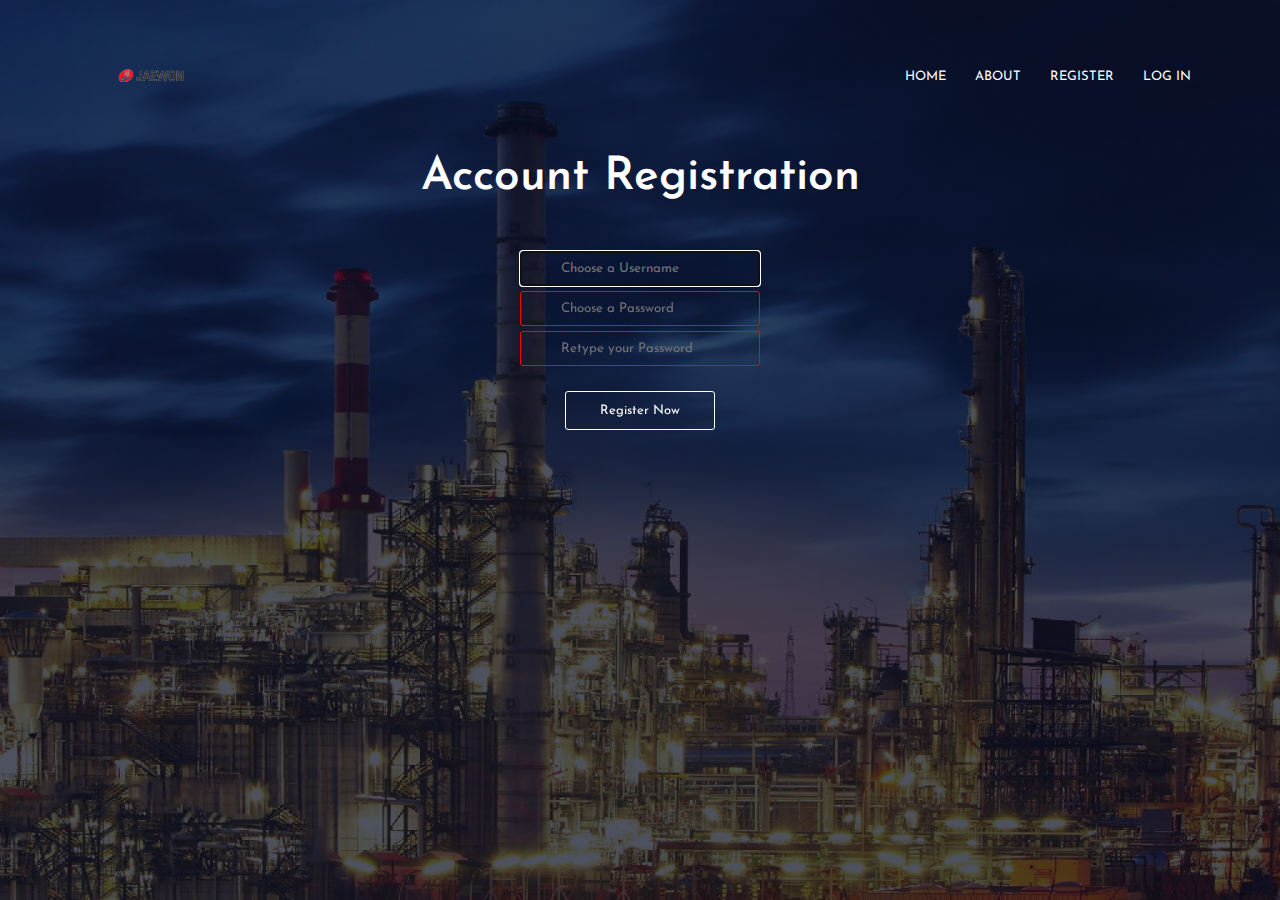
<file: templates/register.html>
<!DOCTYPE html>
<html lang="en">
<head>
    <meta name="viewport" content="initial-scale=1.0, width=device-width">
    <meta charset="utf-8">
    <title>Jaewon Hungary</title>
    <link rel="stylesheet" href="/static/styles3.css">
    <link rel="preconnect" href="https://fonts.googleapis.com">
    <link rel="preconnect" href="https://fonts.gstatic.com" crossorigin>
    <link href="https://fonts.googleapis.com/css2?family=Josefin+Sans:wght@100;200;300;400;600;700&display=swap" rel="stylesheet">
    <link rel="preconnect" href="https://fonts.googleapis.com">
    <link rel="stylesheet" href="https://stackpath.bootstrapcdn.com/font-awesome/4.7.0/css/font-awesome.min.css">
</head>
<body>
<section class="login-header">
    <nav>

        <a href="/test4">
            <img src="/static/jaewon.png">
        </a>
        <div class="nav-links" id="navLinks">
            <i class="fa fa-times" onclick="hideMenu()"></i>
            <ul>
                <!--below to add anchor to make nav links clickable-->
                <li><a href="/test4">HOME</a></li>
                <li><a href="/about">ABOUT</a></li>
                <li><a href="/register">REGISTER</a></li>
                <li><a href="/login">LOG IN</a></li>
            </ul>
        </div>
        <i class="fa fa-bars" onclick="showMenu()"></i>
    </nav>

    <h1>Account Registration</h1>


    <form action="/register" method="post" class="login-form">
        <div> <!--div - input will create username and password box on top-->
            <input required class="namenpass-box" type="text" name="username" id="username" placeholder="Choose a Username" autocomplete="off" autofocus>
        </div>
        <div>
            <input required class="namenpass-box" type="password" name="password" id="password" placeholder="Choose a Password">
        </div>
        <div>
            <input required class="namenpass-box" type="password" name="confirmation" id="confirmation" placeholder="Retype your Password">
        </div>
        <div>
            <button class="hero-btn submit-btn" type="submit" name="submit">Register Now</button>
        </div>
    </form>

</section>

<!-----------------------------Register--------------------------------->

<!------------------------------Foo

<section class="footer">
    <h2>About Us</h2>
    <p>Lorem Ipsum is simply dummy text of the printing and typesetting industry.
        <br>Lorem Ipsum has been the industry's standard dummy text ever since the 1500s</p>

    <div class="icons">

        <i class="fa fa-facebook"></i>
        <i class="fa fa-instagram"></i>
        <i class="fa fa-twitter"></i>
        <i class="fa fa-linkedin"></i>
        <p>Made with <i class="fa fa-heart-o"></i> By : Ammad Bin Jamil</p>
    </div>
</section>

ter------------------------------------->

<!--------------------------------------JavaScript for Toggle Menu---------------------------------------------->
<!--created new var in JS with same name(navLinks) as the id in HTML-->

<script>
    var navLinks = document.getElementById("navLinks");

    function showMenu(){
        navLinks.style.right ="0";
    }

    function hideMenu(){
        navLinks.style.right ="-200px";
    }

</script>

</body>
</html>
</file>
<file: static/styles3.css>
*
{
    margin: 0;
    padding: 0;
    font-family: 'Josefin Sans', sans-serif;
}

.header
{
    min-height: 100vh;
    width: 100%;
    background-image: linear-gradient(rgba(4, 9, 30, 0.7),rgba(4, 9, 30, 0.7)),url(/static/back.jpg);
    background-position: center;
    background-size: cover; /*to stretch or to cut, TO COVER ENTIRE CONTAINER*/
    position: relative;
}

nav
{
    display: flex;
    padding: 2% 6%; /*this will ad some internal space topndown % rightnleft %*/
    justify-content: space-between;
    align-items: center;
}
nav img /* here we will fix the size(width etc) of the logo */
{
    width: 150px;
}
.nav-links
{
    flex: 1; /* occupy all the space in the row */
    text-align: right;
}
.nav-links ul li
{
    list-style: none;
    display: inline-block; /* to come horizontally*/
    padding: 8px 12px;
    position: relative;
}
.nav-links ul li a
{
    color: #fff;
    text-decoration: none;
    font-size: 13px;
}
.nav-links ul li a::after
{
    content:'';
    height: 2px; /* note that % will not display the null content in page*/
    width: 0%;
    background: red;
    display: block; /* this is key point to make line below words(not that :: before makes it above the links words)*/
    margin: auto;
    transition: 0.3s;
}
.nav-links ul li a:hover::after
{
    width: 100%;
}

.text-box
{
    width: 90%;
    color: white;
    position: absolute;
    top: 50%;
    left: 50%;
    transform: translate(-50%,-50%); /* TOP LEFT TRANSFORM plays important role together to make it in center of div*/
    text-align: center;

}
.text-box h1
{
    font-size: 60px;
    text-decoration: underline maroon;
    text-underline-position: under;
}
.text-box p
{
    margin: 20px 0 40px; /* FROM top, left right, botom of the p tag */
    font-size: 25px;
    color: #fff;
}

.hero-btn
{
    display: inline-block;
    color: #fff;
    text-decoration: none;
    border: 1px solid #fff;
    padding: 12px 34px;
    font-size: 13px;
    background: transparent;
    position: relative;
    cursor: pointer;
    border-radius: 3px;
}

.hero-btn:hover
{
    border: 1px solid #f44336;
    background: #f44336;
    transition: 0.5s;
}


nav .fa /* this simply means Font Awesome icon pack
        inside nav will be none for both screens - need to make it visible in @media*/
{
    display: none;
}

@media(max-width: 700px) /* this is how to specify diff size of fonts for device with <= 700 px*/
{
    html, body {overflow-x: hidden;} /* to prevent users able to scroll to the side nav link in small screen*/

    .text-box h1
    {
        font-size: 20px;
    }

    .nav-links
    {
        position: absolute;
        background: #f44336;
        height: 100vh;
        width: 200px;
        right: -200px; /*previously was 0 px to make us see, now is -200 to makeit appear only after we click
                        need to add JS "click event in HTML in section-a-div-i(fa icon)*/
        top: 0; /*this only works with absolute POSITION*/
        text-align: left;
        z-index: 2;
        border-radius: 5px;
        opacity: 0.93;
        transition: 0.8s;

    }

    .nav-links ul li
    {
        display: block;
    }

    nav .fa
    {
        display: block;
        color: #fff;
        margin: 10px;
        font-size: 22px;
        cursor: pointer;
    }

    .nav-links ul
    {
        padding: 30px;
    }
}

/*---------Production Division---------*/

.course
{
    width: 80%;
    margin: auto; /* to make the section of 80% to the right from top right */
    text-align: center;
    padding-top: 100px; /* some space from the top */
}

h1
{
    font-size: 46px;
    font-weight: 600;
}

p
{
    color: black;
    font-size: 25px;
    font-weight: 300;
    line-height: 25px;
    padding: 10px;
}

.row
{
    margin-top: 5%;
    display: flex;
    justify-content: space-between;
}

.course-col
{
    flex-basis: 30%; /* adds space between in the diplay FLEX earlier*/
    border-radius: 9px;
    background: #fff3f3;
    margin-bottom: 5%;
    padding: 20px 12px; /* FROM top/bot, left/right*/
    box-sizing: border-box;
    transition: 0.5s;
}

h3
{
    font-size: 30px;
    text-align: center;
    font-weight: 600;
    margin: 10px 0;
}

.course-col:hover
{
    box-shadow: 0 0 20px 10px rgba(220,0,0,0.2); /*rgba = red green blue alpha (alph is opacity) rgb max value is 255*/
                                                /*box shadow = (w,x,y-px,z-px) z-px: shadow length
                                                                                y-px: shadow fade away length
                                                                                x-px: left right
                                                                                w-px: up down*/
}

@media(max-width: 700px)
{
    .row
    {
        flex-direction: column;
    }
}


/*--------------- Branches ---------------*/

.campus
{
    width: 80%;
    margin: auto;
    text-align: center;
    padding-top: 50px;

}

.campus-col
{
    flex-basis: 30%; /* sets the initial main size of a flex item (img) */
    border-radius: 10px;
    margin-bottom: 30px; /* to add space when in small device */
    position: relative;
    overflow: hidden; /* this WILL make it no overflow, but image will be cut
                        So need to add img properties below*/
}

.campus-col img
{
    width: 100%;
    display: block; /* to add rounded corner in bottom of image */
}

.layer{
    background: transparent;
    height: 100%;
    width: 100%;
    position: absolute;
    top: 0;
    left: 0; /* these 3 lines changes from caption like BELOW img to layer like on TOP img*/
    transition: 0.5s;
}

.layer:hover
{
    background: rgba(226, 0, 0, 0.5); /* copy from layer class above and change above to transparent*/
}

.layer h3
{
    font-size: 26px;
    font-weight: 500;
    color: #fff;
    opacity: 0; /* trick to make words not appear before hovering , THIS IS INITIAL OPACITY*/
    transition: 0.8s;
    position: absolute;
    bottom: 100%;
    right: 50%; /* from parent element */
    /* but need to use trans:trans(-50%) */
    transform: translateX(50%); /* from target element */
}

.layer:hover h3
{
    opacity: 1; /* THIS IS AFTER OPACITY*/
    /* position: center; this cant do the trick to make it in middle of picture ,
    so USE BOTTOM: 50% + pos absolute(from bot:0; in layer h3*/
    bottom: 50%;
}

/*-----------------facilities----------------------*/


.facilities
{
    width: 80%;
    text-align: center;
    margin: auto;
    padding-top: 100px;
}

.facilities-col
{
    flex-basis: 30%;
    margin-bottom: 5%;
    text-align: center;
}

.facilities-col img
{
    width: 100%;
    border-radius: 10px;
}

.facilities-col h3
{
    margin-top: 50px;
    margin-bottom: 18px;
}

.facilities-col p
{
    padding: 0;
}

/*-------------------------------Testimonials----------------------*/

.testimonials
{
    width: 80%;
    text-align: center; /* Text-align: center will center the contents of the container,  */
    margin: auto; /* while margin: auto will center the container itself.  */
    padding-top: 100px;
}

.testimonials-col
{
    display: flex;
    flex-basis: 44%;
    padding: 25px;
    background: pink;
    text-align: left;
    border-radius: 15px;
    margin-bottom: 5%;
    margin-left: 25px;
}

.testimonials-col img
{
    height: 60px;
    border-radius: 50%;
    margin-left: 0px;
    margin-right: 15px;
}

.testimonials-col h3
{
    text-align: left;
}

.testimonials-col .fa
{
    color: red;
}

/*-------------------cta--------------------- */

.cta
{
    width: 80%;
    margin: auto;
    text-align: center;
    margin: 100px auto; /*100px top btm, auto left right */
    background-image: linear-gradient(rgba(0, 0, 0, 0.7), rgba(0, 0, 0, 0.7)),
    url(/static/iPhonevsAndroid.jpg);
    background-position: center; /*to bring forward? to make it visible in gradient color*/
    background-size: cover; /*to compress the image 100% visible of the ori size*/
    border-radius: 10px;
    text-align: center;
    padding: 100px 0px;
}

.cta h1
{
    color: white;
    margin: 40px;
    padding: 0;
}

@media(max-width: 700px)
{
    .cta h1
    {
        font-size: 25px;
    }

}

.footer
{
    width: 80%;
    margin: auto;
    text-align: center;
}

.footer h2
{
    margin: 25px 0;
    font-wieght: 600;
}

.footer p
{
    margin: 25px 0;
}

.icons .fa
{
    color: red;
    margin: 0 13px;
    padding: 18px 0;
}

/*--------------------About Us Page------------------*/

.sub-header
{
    min-height: 50vh;
    width: 100%;
    background-image: linear-gradient(rgba(4, 9, 30, 0.7),rgba(4, 9, 30, 0.7)),url(/static/back.jpg);
    background-position: center;
    background-size: cover; /*to stretch or to cut, TO COVER ENTIRE CONTAINER*/
    position: relative;
    text-align: center;
    color: white;
}

.sub-header h1
{
    margin-top: 30px;
}


.aboutus
{
    width:80%;
    margin: auto;
    padding-top: 80px;
    padding-bottom: 50px;
}

.aboutus-col
{
    flex-basis: 48%;
    padding: 30px 2px;
}

.aboutus-col img
{
    width: 100%;
}


.aboutus-col h
{
    padding: 0;
}

.aboutus-col p
{
    padding: 15px 0 25px; /* top 15px, left right 0px, bottom 25px */
}

.red-btn
{
    border: 1px solid red;
    background: transparent;
    color: red; /*this will change the font color to RED */
}

.red-btn:hover
{
    color: white;
}


/*--------------------Log In ------------------*/

.login-header
{
    min-height: 100vh;
    width: 100%;
    background-image: linear-gradient(rgba(4, 9, 30, 0.7),rgba(4, 9, 30, 0.7)),url(/static/back.jpg);
    background-position: center;
    background-size: cover; /*to stretch or to cut, TO COVER ENTIRE CONTAINER*/
    position: relative; /* key element to not able scroll into white space in mobile view*/
    text-align: center;
    color: white;
}

.login-form
{
    margin-top: 50px;
}

.namenpass-box
{
    padding:10px 40px;
    background: transparent;
    border: 1px solid red;
    border-radius: 3px;
    color: white;
    margin-bottom: 5px;
}
.submit-btn
{
    margin-top: 20px;
}

/*--------------------Log In ------------------*/

.register-form
{
    margin-top: 50px;
}

/* -------------chatroom ---------------*/

/* -------------tanle ---------------*/

.table
{
    border: 1px solid;
    width: 80%;
    margin: auto;
}

th, td
{
    border: 1px solid;
}

.messagein
{

}

.message-box
{
    width: 30%;
    padding:10px 40px;
    opacity: 0.5;
    border: 1px solid red;
    border-radius: 3px;
    color: white;
    margin-top: 20px;
    margin-bottom: 5px;
    color: black;
}
</file>
